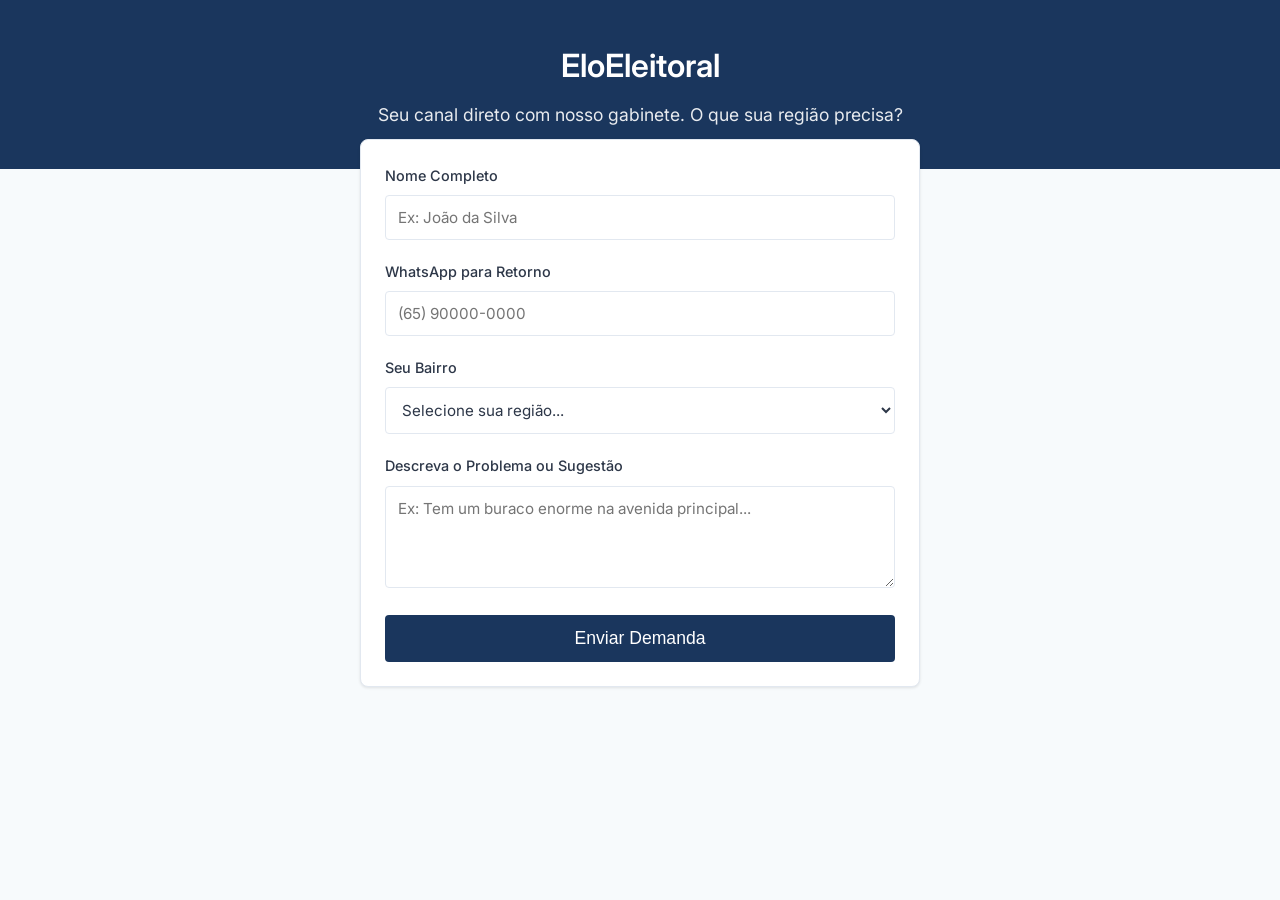
<file: dialogo.html>
<!DOCTYPE html>
<html lang="pt-BR">
<head>
    <meta charset="UTF-8">
    <meta name="viewport" content="width=device-width, initial-scale=1.0">
    <title>Envie sua Demanda — EloEleitoral</title>
    <link rel="stylesheet" href="css/global.css">
    <link rel="stylesheet" href="css/components.css">
    <link rel="stylesheet" href="css/dialogo.css">
</head>
<body>
    <header class="dialogo-header">
        <div class="container">
            <h1>EloEleitoral</h1>
            <p>Seu canal direto com nosso gabinete. O que sua região precisa?</p>
        </div>
    </header>

    <main class="container">
        <div class="card form-container">
            <div id="mensagem-sucesso" class="feedback-sucesso" style="display: none;">
                <h3>✅ Demanda Registrada!</h3>
                <p>Muito obrigado pela sua participação. Nossa equipe já recebeu sua mensagem e entrará em contato em breve.</p>
                <button id="btn-nova-demanda" class="btn btn-outline" style="margin-top: 15px;">Enviar outra demanda</button>
            </div>

            <form id="form-demanda">
                <div class="form-group">
                    <label class="form-label" for="nome">Nome Completo</label>
                    <input type="text" id="nome" class="form-control" placeholder="Ex: João da Silva" required>
                </div>

                <div class="form-group">
                    <label class="form-label" for="contato">WhatsApp para Retorno</label>
                    <input type="tel" id="contato" class="form-control" placeholder="(65) 90000-0000" required>
                </div>

                <div class="form-group">
                    <label class="form-label" for="bairro">Seu Bairro</label>
                    <select id="bairro" class="form-control" required>
                        <option value="" disabled selected>Selecione sua região...</option>
                        <option value="CPA">CPA (I, II, III ou IV)</option>
                        <option value="Coxipó">Região do Coxipó</option>
                        <option value="Tijucal">Tijucal</option>
                        <option value="Pedra 90">Pedra 90</option>
                        <option value="Santa Rosa">Santa Rosa</option>
                        <option value="Centro">Centro / Porto</option>
                        <option value="Morada do Ouro">Morada do Ouro</option>
                        <option value="Outro">Outro Bairro...</option>
                    </select>
                </div>

                <div class="form-group">
                    <label class="form-label" for="mensagem">Descreva o Problema ou Sugestão</label>
                    <textarea id="mensagem" class="form-control" rows="4" placeholder="Ex: Tem um buraco enorme na avenida principal..." required></textarea>
                </div>

                <button type="submit" class="btn btn-primary btn-block" id="btn-enviar">Enviar Demanda</button>
            </form>
        </div>
    </main>

    <script type="module" src="js/pages/dialogo-controller.js"></script>
</body>
</html>
</file>
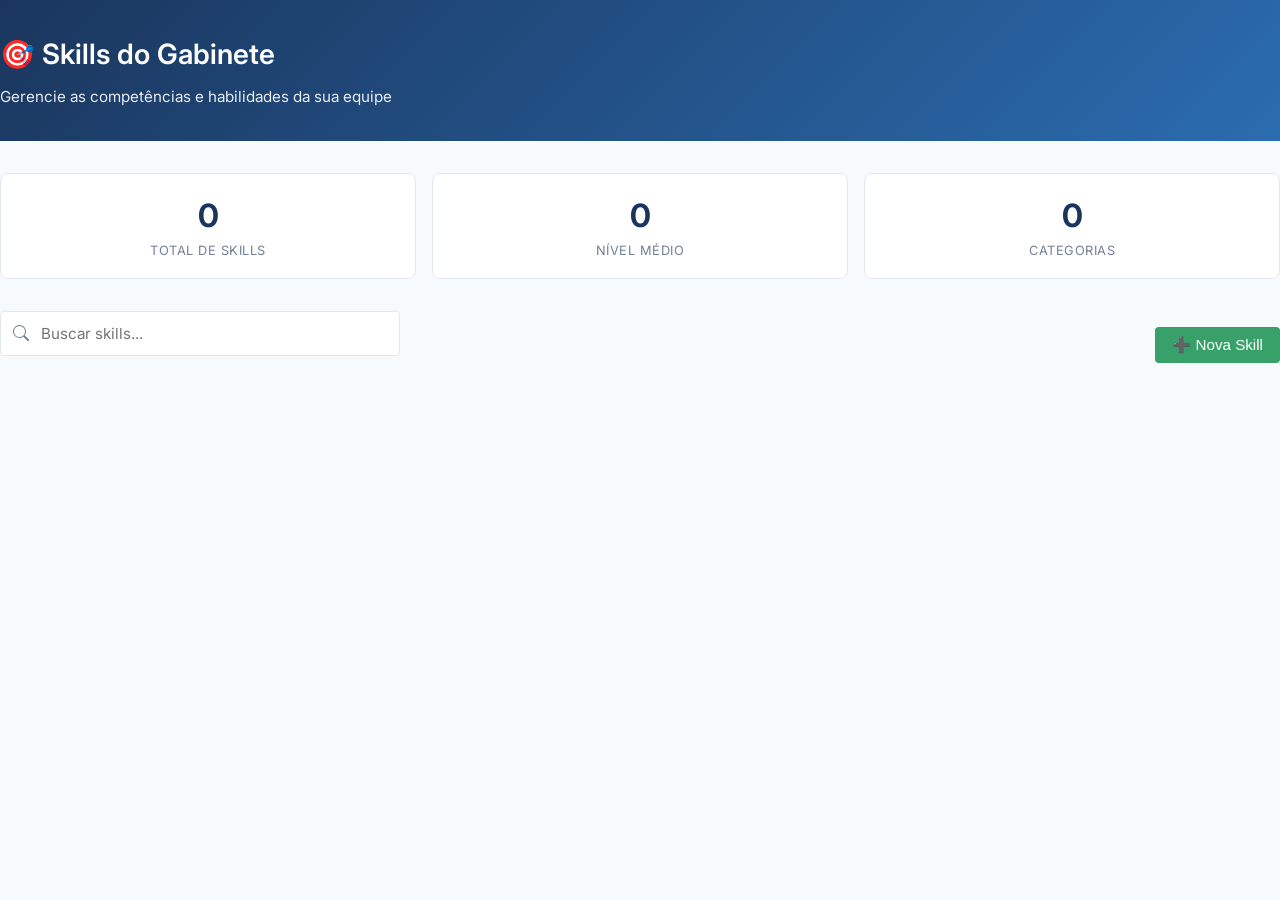
<file: skills.html>
<!DOCTYPE html>
<html lang="pt-BR">
<head>
    <meta charset="UTF-8">
    <meta name="viewport" content="width=device-width, initial-scale=1.0">
    <title>Skills — EloEleitoral</title>
    <link rel="stylesheet" href="css/global.css">
    <link rel="stylesheet" href="css/components.css">
    <link rel="stylesheet" href="css/skills.css">
</head>
<body>
    <header class="skills-header">
        <div class="container">
            <h1>🎯 Skills do Gabinete</h1>
            <p>Gerencie as competências e habilidades da sua equipe</p>
        </div>
    </header>

    <main class="container">
        <div class="skills-stats">
            <div class="stat-card">
                <div class="stat-number" id="stat-total">0</div>
                <div class="stat-label">Total de Skills</div>
            </div>
            <div class="stat-card">
                <div class="stat-number" id="stat-media">0</div>
                <div class="stat-label">Nível Médio</div>
            </div>
            <div class="stat-card">
                <div class="stat-number" id="stat-categorias">0</div>
                <div class="stat-label">Categorias</div>
            </div>
        </div>

        <div style="display: flex; gap: 1rem; justify-content: space-between; align-items: center; margin-bottom: 1rem;">
            <div class="search-box" style="flex: 1; max-width: 400px;">
                <input type="text" id="search-input" class="form-control" placeholder="Buscar skills...">
            </div>
            <button id="btn-nova-skill" class="btn btn-success">
                ➕ Nova Skill
            </button>
        </div>

        <div class="filter-tabs" id="filter-tabs"></div>

        <div class="skills-grid" id="skills-grid"></div>
    </main>

    <div id="modal-skills" class="modal-overlay hidden">
        <div class="modal">
            <div class="modal-header">
                <h2 id="modal-titulo">Nova Skill</h2>
                <button id="modal-close" class="modal-close">&times;</button>
            </div>
            <div class="modal-body">
                <form id="form-skill">
                    <div class="form-group">
                        <label class="form-label">Ícone</label>
                        <div style="display: flex; align-items: center; gap: 1rem;">
                            <div id="icon-preview" style="width: 48px; height: 48px; background: var(--bg-color); border-radius: var(--radius-md); display: flex; align-items: center; justify-content: center; font-size: 1.5rem;">🎯</div>
                            <div id="icon-picker" class="icon-picker"></div>
                        </div>
                        <input type="hidden" id="cor-selecionada" value="#3182CE">
                    </div>

                    <div class="form-group">
                        <label class="form-label" for="titulo">Título da Skill</label>
                        <input type="text" id="titulo" name="titulo" class="form-control" placeholder="Ex: Comunicação Popular" required>
                    </div>

                    <div class="form-group">
                        <label class="form-label" for="descricao">Descrição</label>
                        <textarea id="descricao" name="descricao" class="form-control" rows="3" placeholder="Descreva brevemente esta competência..." required></textarea>
                    </div>

                    <div style="display: grid; grid-template-columns: 1fr 1fr; gap: 1rem;">
                        <div class="form-group">
                            <label class="form-label" for="categoria">Categoria</label>
                            <select id="categoria" name="categoria" class="form-control" required>
                                <option value="Transversal">Transversal</option>
                                <option value="Gestão">Gestão</option>
                                <option value="Política">Política</option>
                                <option value="Técnica">Técnica</option>
                                <option value="Comunicação">Comunicação</option>
                                <option value="Liderança">Liderança</option>
                            </select>
                        </div>

                        <div class="form-group">
                            <label class="form-label">Cor</label>
                            <div id="color-picker" class="color-picker"></div>
                        </div>
                    </div>

                    <div class="form-group">
                        <label class="form-label">Nível (1-5)</label>
                        <input type="hidden" id="nivel-input" name="nivel" value="1">
                        <div class="level-selector">
                            <button type="button">1</button>
                            <button type="button">2</button>
                            <button type="button">3</button>
                            <button type="button">4</button>
                            <button type="button">5</button>
                        </div>
                    </div>
                </form>
            </div>
            <div class="modal-footer">
                <button type="button" id="btn-cancelar" class="btn btn-outline">Cancelar</button>
                <button type="submit" form="form-skill" class="btn btn-primary">Salvar</button>
            </div>
        </div>
    </div>

    <div id="feedback-delete" class="feedback-delete hidden">
        <span>Excluir "<strong id="skill-para-excluir"></strong>"?</span>
        <button onclick="excluirSkillConfirmado()">Sim</button>
        <button onclick="cancelarExclusao()">Não</button>
    </div>

    <script type="module" src="js/pages/skills-controller.js"></script>
</body>
</html>
</file>
<file: css/global.css>
/* css/global.css */
@import url('https://fonts.googleapis.com/css2?family=Inter:wght@400;500;600;700&display=swap');

:root {
    /* Paleta Institucional */
    --primary-color: #1A365D;    /* Azul Profundo - Confiança e Estabilidade */
    --primary-hover: #2B6CB0;
    --accent-color: #38A169;     /* Verde - Progresso e Resoluções */
    --accent-hover: #2F855A;
    
    /* Cores de Status e Alertas */
    --danger: #E53E3E;           /* Vermelho - Urgente/Atrasado */
    --warning: #D69E2E;          /* Amarelo - Pendente/Atenção */
    --info: #3182CE;             /* Azul Claro - Informativo */
    
    /* Tons Neutros e Backgrounds */
    --bg-color: #F7FAFC;         /* Fundo da aplicação */
    --surface-color: #FFFFFF;    /* Fundo dos cards e painéis */
    --text-main: #2D3748;        /* Texto principal */
    --text-muted: #718096;       /* Texto secundário/apoio */
    --border-color: #E2E8F0;     /* Linhas e separadores */
    
    /* Variáveis de Layout */
    --radius-sm: 4px;
    --radius-md: 8px;
    --radius-lg: 12px;
    --shadow-sm: 0 1px 3px rgba(0,0,0,0.1);
    --shadow-md: 0 4px 6px rgba(0,0,0,0.05);
}

* {
    box-sizing: border-box;
    margin: 0;
    padding: 0;
}

body {
    font-family: 'Inter', sans-serif;
    background-color: var(--bg-color);
    color: var(--text-main);
    line-height: 1.6;
    -webkit-font-smoothing: antialiased;
}

h1, h2, h3, h4, h5, h6 {
    color: var(--primary-color);
    font-weight: 600;
}
</file>
<file: css/components.css>
/* css/components.css */

/* --- Cards --- */
.card {
    background-color: var(--surface-color);
    border: 1px solid var(--border-color);
    border-radius: var(--radius-md);
    box-shadow: var(--shadow-sm);
    padding: 1.5rem;
    transition: box-shadow 0.2s ease;
}

.card:hover {
    box-shadow: var(--shadow-md);
}

/* --- Botões --- */
.btn {
    display: inline-flex;
    align-items: center;
    justify-content: center;
    padding: 0.5rem 1rem;
    font-size: 0.95rem;
    font-weight: 500;
    border-radius: var(--radius-sm);
    border: 1px solid transparent;
    cursor: pointer;
    transition: all 0.2s ease;
    text-decoration: none;
}

.btn-primary {
    background-color: var(--primary-color);
    color: var(--surface-color);
}

.btn-primary:hover {
    background-color: var(--primary-hover);
}

.btn-success {
    background-color: var(--accent-color);
    color: var(--surface-color);
}

.btn-outline {
    background-color: transparent;
    border-color: var(--border-color);
    color: var(--text-main);
}

.btn-outline:hover {
    background-color: var(--bg-color);
}

/* --- Formulários --- */
.form-group {
    margin-bottom: 1.25rem;
}

.form-label {
    display: block;
    margin-bottom: 0.5rem;
    font-weight: 500;
    font-size: 0.9rem;
    color: var(--text-main);
}

.form-control {
    width: 100%;
    padding: 0.75rem;
    border: 1px solid var(--border-color);
    border-radius: var(--radius-sm);
    font-family: inherit;
    font-size: 0.95rem;
    color: var(--text-main);
    background-color: var(--surface-color);
    transition: border-color 0.2s;
}

.form-control:focus {
    outline: none;
    border-color: var(--info);
    box-shadow: 0 0 0 3px rgba(49, 130, 206, 0.1);
}

/* --- Badges de Status --- */
.badge {
    padding: 0.25rem 0.75rem;
    border-radius: 999px;
    font-size: 0.8rem;
    font-weight: 600;
    display: inline-block;
}

.badge-nova { background-color: #EBF8FF; color: #2B6CB0; }
.badge-analise { background-color: #FEFCBF; color: #B7791F; }
.badge-respondida { background-color: #E6FFFA; color: #2C7A7B; }
.badge-encerrada { background-color: #EDF2F7; color: #4A5568; }
</file>
<file: css/dialogo.css>
/* css/dialogo.css */

.container {
    max-width: 600px;
    margin: 0 auto;
    padding: 0 20px;
}

.dialogo-header {
    background-color: var(--primary-color);
    color: var(--surface-color);
    padding: 40px 0;
    text-align: center;
    margin-bottom: -30px; /* Faz o card do formulário subir um pouco e sobrepor o header */
}

.dialogo-header h1 {
    color: var(--surface-color);
    margin-bottom: 10px;
}

.dialogo-header p {
    opacity: 0.9;
    font-size: 1.1rem;
}

.form-container {
    position: relative;
    z-index: 10;
    margin-bottom: 40px;
}

.btn-block {
    width: 100%;
    padding: 12px;
    font-size: 1.1rem;
}

textarea.form-control {
    resize: vertical;
    min-height: 100px;
}

/* Estado de Sucesso */
.feedback-sucesso {
    text-align: center;
    padding: 30px 15px;
    background-color: #F0FFF4;
    border: 1px solid #C6F6D5;
    border-radius: var(--radius-md);
}

.feedback-sucesso h3 {
    color: var(--accent-color);
    margin-bottom: 10px;
    font-size: 1.5rem;
}
</file>
<file: css/skills.css>
/* css/skills.css */

.skills-header {
    background: linear-gradient(135deg, var(--primary-color) 0%, var(--primary-hover) 100%);
    color: white;
    padding: 2rem 0;
    margin-bottom: 2rem;
}

.skills-header h1 {
    color: white;
    font-size: 1.75rem;
    margin-bottom: 0.5rem;
}

.skills-header p {
    opacity: 0.9;
    font-size: 0.95rem;
}

.skills-stats {
    display: grid;
    grid-template-columns: repeat(3, 1fr);
    gap: 1rem;
    margin-bottom: 2rem;
}

.stat-card {
    background: var(--surface-color);
    border: 1px solid var(--border-color);
    border-radius: var(--radius-md);
    padding: 1rem;
    text-align: center;
}

.stat-number {
    font-size: 2rem;
    font-weight: 700;
    color: var(--primary-color);
}

.stat-label {
    font-size: 0.8rem;
    color: var(--text-muted);
    text-transform: uppercase;
    letter-spacing: 0.5px;
}

.skills-grid {
    display: grid;
    grid-template-columns: repeat(auto-fill, minmax(280px, 1fr));
    gap: 1rem;
    margin-bottom: 2rem;
}

.skill-card {
    background: var(--surface-color);
    border: 1px solid var(--border-color);
    border-radius: var(--radius-md);
    padding: 1.25rem;
    position: relative;
    transition: all 0.2s ease;
}

.skill-card:hover {
    box-shadow: var(--shadow-md);
    transform: translateY(-2px);
}

.skill-card-header {
    display: flex;
    justify-content: space-between;
    align-items: flex-start;
    margin-bottom: 0.75rem;
}

.skill-icon {
    width: 48px;
    height: 48px;
    border-radius: var(--radius-md);
    display: flex;
    align-items: center;
    justify-content: center;
    font-size: 1.5rem;
}

.skill-actions {
    display: flex;
    gap: 0.5rem;
}

.skill-actions button {
    background: none;
    border: none;
    cursor: pointer;
    padding: 0.25rem;
    opacity: 0.5;
    transition: opacity 0.2s;
}

.skill-actions button:hover {
    opacity: 1;
}

.skill-title {
    font-size: 1.1rem;
    font-weight: 600;
    color: var(--primary-color);
    margin-bottom: 0.5rem;
}

.skill-description {
    font-size: 0.9rem;
    color: var(--text-muted);
    margin-bottom: 1rem;
    line-height: 1.5;
}

.skill-meta {
    display: flex;
    justify-content: space-between;
    align-items: center;
    padding-top: 0.75rem;
    border-top: 1px solid var(--border-color);
}

.skill-category {
    font-size: 0.75rem;
    text-transform: uppercase;
    font-weight: 600;
    letter-spacing: 0.5px;
}

.skill-level {
    display: flex;
    gap: 3px;
}

.level-dot {
    width: 8px;
    height: 8px;
    border-radius: 50%;
    background-color: var(--border-color);
}

.level-dot.active {
    background-color: var(--accent-color);
}

.modal-overlay {
    position: fixed;
    top: 0;
    left: 0;
    right: 0;
    bottom: 0;
    background: rgba(0, 0, 0, 0.5);
    display: flex;
    align-items: center;
    justify-content: center;
    z-index: 1000;
    padding: 1rem;
}

.modal-overlay.hidden {
    display: none;
}

.modal {
    background: var(--surface-color);
    border-radius: var(--radius-lg);
    width: 100%;
    max-width: 500px;
    max-height: 90vh;
    overflow-y: auto;
}

.modal-header {
    padding: 1.25rem;
    border-bottom: 1px solid var(--border-color);
    display: flex;
    justify-content: space-between;
    align-items: center;
}

.modal-header h2 {
    font-size: 1.25rem;
    margin: 0;
}

.modal-close {
    background: none;
    border: none;
    font-size: 1.5rem;
    cursor: pointer;
    color: var(--text-muted);
    padding: 0.25rem;
}

.modal-close:hover {
    color: var(--text-main);
}

.modal-body {
    padding: 1.25rem;
}

.modal-footer {
    padding: 1.25rem;
    border-top: 1px solid var(--border-color);
    display: flex;
    gap: 0.75rem;
    justify-content: flex-end;
}

.icon-picker {
    display: grid;
    grid-template-columns: repeat(6, 1fr);
    gap: 0.5rem;
    margin-top: 0.5rem;
}

.icon-option {
    width: 100%;
    aspect-ratio: 1;
    border: 2px solid var(--border-color);
    border-radius: var(--radius-sm);
    background: var(--bg-color);
    font-size: 1.25rem;
    cursor: pointer;
    transition: all 0.2s;
}

.icon-option:hover {
    border-color: var(--primary-color);
    background: var(--surface-color);
}

.icon-option.selected {
    border-color: var(--primary-color);
    background: rgba(26, 54, 93, 0.1);
}

.level-selector {
    display: flex;
    gap: 0.5rem;
    margin-top: 0.5rem;
}

.level-selector button {
    width: 40px;
    height: 40px;
    border: 2px solid var(--border-color);
    border-radius: var(--radius-sm);
    background: var(--bg-color);
    cursor: pointer;
    transition: all 0.2s;
    font-weight: 600;
    color: var(--text-muted);
}

.level-selector button:hover {
    border-color: var(--primary-color);
}

.level-selector button.active {
    border-color: var(--accent-color);
    background: var(--accent-color);
    color: white;
}

.color-picker {
    display: flex;
    gap: 0.5rem;
    margin-top: 0.5rem;
    flex-wrap: wrap;
}

.color-option {
    width: 32px;
    height: 32px;
    border-radius: 50%;
    cursor: pointer;
    border: 3px solid transparent;
    transition: all 0.2s;
}

.color-option:hover {
    transform: scale(1.1);
}

.color-option.selected {
    border-color: var(--text-main);
}

.empty-state {
    text-align: center;
    padding: 3rem 1rem;
    color: var(--text-muted);
}

.empty-state-icon {
    font-size: 3rem;
    margin-bottom: 1rem;
}

.empty-state h3 {
    color: var(--text-muted);
    margin-bottom: 0.5rem;
}

.btn-danger {
    background-color: var(--danger);
    color: white;
}

.btn-danger:hover {
    background-color: #C53030;
}

.btn-block {
    width: 100%;
}

.feedback-delete {
    position: fixed;
    bottom: 1rem;
    right: 1rem;
    background: var(--danger);
    color: white;
    padding: 1rem 1.5rem;
    border-radius: var(--radius-md);
    box-shadow: var(--shadow-md);
    z-index: 1001;
    display: flex;
    align-items: center;
    gap: 0.75rem;
}

.feedback-delete.hidden {
    display: none;
}

.feedback-delete button {
    background: rgba(255,255,255,0.2);
    border: none;
    color: white;
    padding: 0.25rem 0.75rem;
    border-radius: var(--radius-sm);
    cursor: pointer;
}

.search-box {
    margin-bottom: 1.5rem;
}

.search-box input {
    padding-left: 2.5rem;
    background-image: url("data:image/svg+xml,%3Csvg xmlns='http://www.w3.org/2000/svg' width='16' height='16' fill='%23718096' viewBox='0 0 16 16'%3E%3Cpath d='M11.742 10.344a6.5 6.5 0 1 0-1.397 1.398h-.001c.03.04.062.078.098.115l3.85 3.85a1 1 0 0 0 1.415-1.414l-3.85-3.85a1.007 1.007 0 0 0-.115-.1zM12 6.5a5.5 5.5 0 1 1-11 0 5.5 5.5 0 0 1 11 0z'/%3E%3C/svg%3E");
    background-repeat: no-repeat;
    background-position: 0.75rem center;
}

.filter-tabs {
    display: flex;
    gap: 0.5rem;
    margin-bottom: 1.5rem;
    overflow-x: auto;
    padding-bottom: 0.5rem;
}

.filter-tab {
    padding: 0.5rem 1rem;
    border: 1px solid var(--border-color);
    border-radius: 999px;
    background: var(--surface-color);
    cursor: pointer;
    white-space: nowrap;
    font-size: 0.85rem;
    transition: all 0.2s;
}

.filter-tab:hover {
    border-color: var(--primary-color);
}

.filter-tab.active {
    background: var(--primary-color);
    color: white;
    border-color: var(--primary-color);
}

@media (max-width: 480px) {
    .skills-stats {
        grid-template-columns: 1fr;
    }
    
    .skills-grid {
        grid-template-columns: 1fr;
    }
}
</file>
